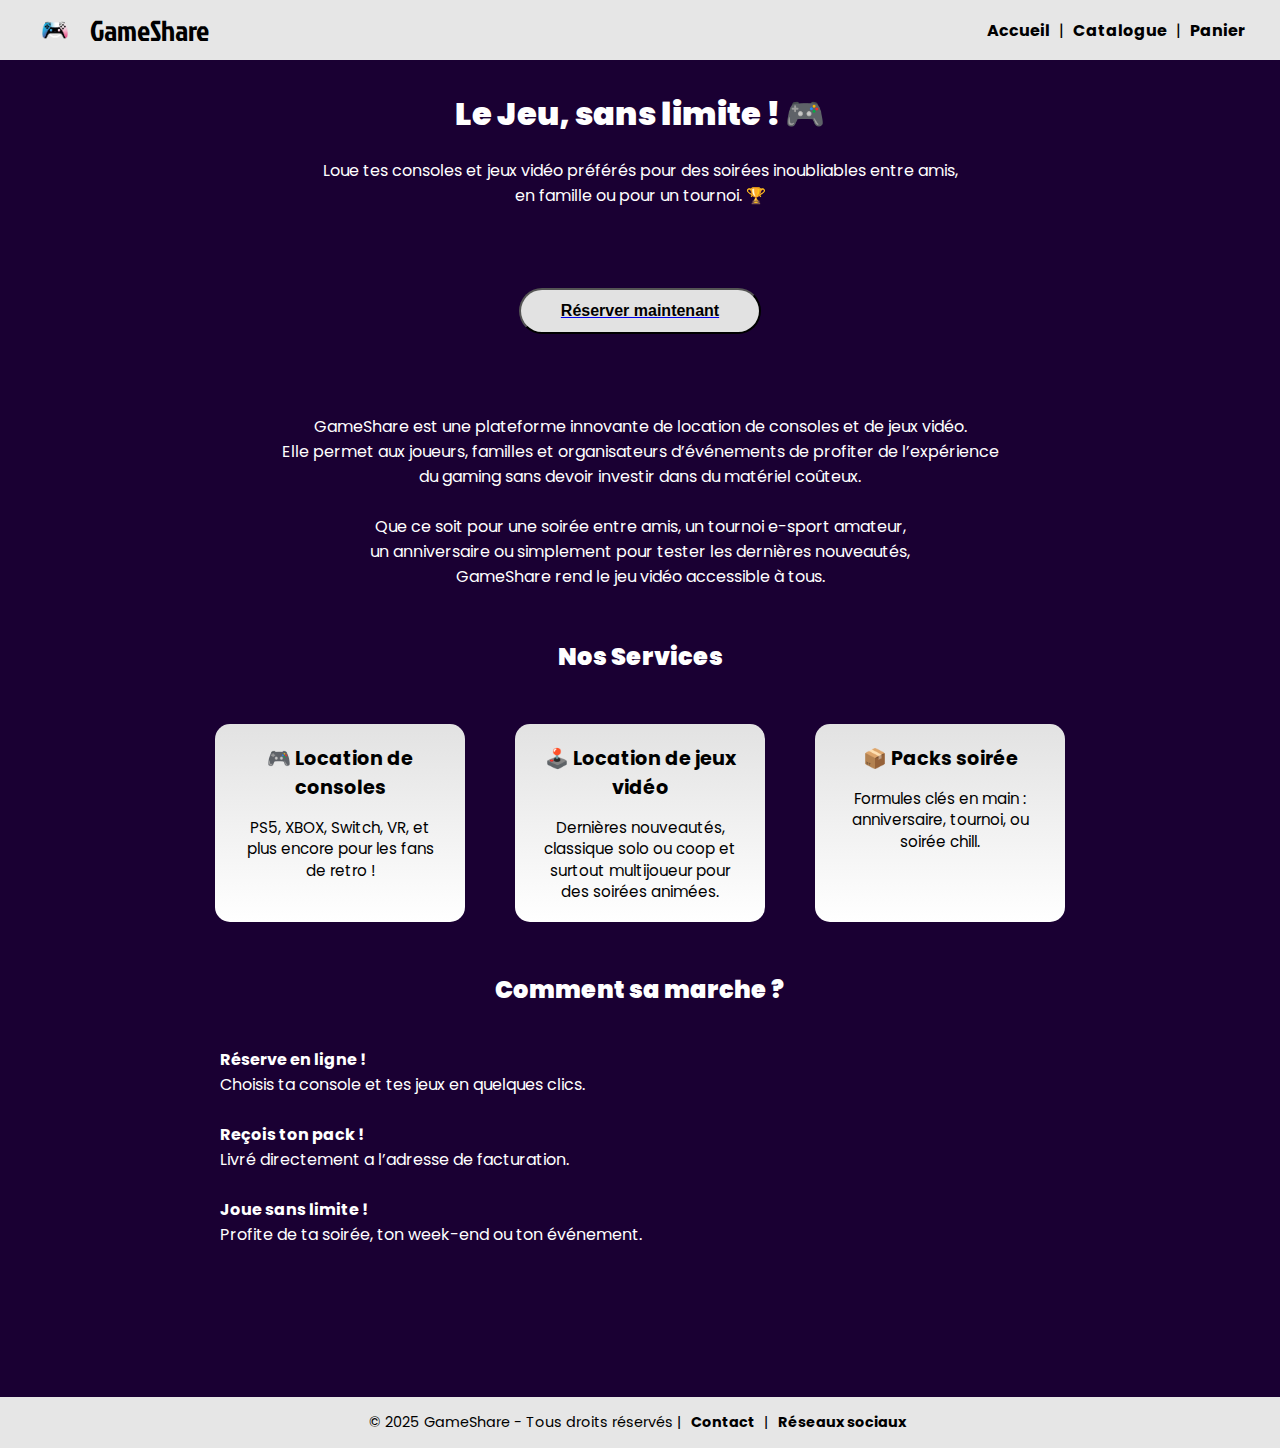
<file: index.html>
<!DOCTYPE html>
<html lang="en">
<head>
    <meta charset="UTF-8">
    <meta name="viewport" content="width=device-width, initial-scale=1.0">
    <link rel="stylesheet" href="assets/css/style.css">
    <link href="https://fonts.googleapis.com/css2?family=Jockey+One&display=swap" rel="stylesheet">
    <link href="https://fonts.googleapis.com/css2?family=Poppins:wght@400;600&display=swap" rel="stylesheet">
    <title>GameShare</title>
</head>
<body>
    <header class="navbar">
        <div class="logo">
            <img src="assets/img/logo.webp" alt="Logo GameShare">
            <span>GameShare</span>
        </div>

        <nav class="menu">
            <a href="index.html">Accueil</a>
            |
            <a href="pages/catalogue.html">Catalogue</a>
            |
            <a href="pages/panier.html">Panier</a>
        </nav>
    </header>

    <main>
        <h1><strong> Le Jeu, sans limite ! 🎮</strong></h1>

            <p class="p_1">Loue tes consoles et jeux vidéo préférés pour des soirées inoubliables entre amis,<br> en famille ou pour un tournoi. 🏆</p>

                <a href="pages/catalogue.html"><button class="custom_btn">Réserver maintenant</button></a>

            <p class="p_2">
                GameShare est une plateforme innovante de location de consoles et de jeux vidéo.<br> Elle permet aux joueurs, familles et organisateurs d’événements de profiter de l’expérience<br> du gaming sans devoir investir dans du matériel coûteux.<br><br>
                Que ce soit pour une soirée entre amis, un tournoi e-sport amateur,<br> un anniversaire ou simplement pour tester les dernières nouveautés,<br> GameShare rend le jeu vidéo accessible à tous.
            </p>

        <h2><strong>Nos Services</strong></h2>

            <section class="cards">
                <div class="card">
                    <h3>🎮 Location de consoles</h3>
                        <p>PS5, XBOX, Switch, VR, et plus encore pour les fans de retro !</p>
                </div>

                <div class="card">
                    <h3>🕹️ Location de jeux vidéo</h3>
                        <p>Dernières nouveautés, classique solo ou coop et surtout multijoueur pour des soirées animées.</p>
                </div>

                <div class="card">
                    <h3>📦 Packs soirée</h3>
                        <p>Formules clés en main : anniversaire, tournoi, ou soirée chill.</p>
                </div>
            </section>

        <h2><strong>Comment sa marche ?</strong></h2>

            <p class="p_3">
                <strong>Réserve en ligne !</strong><br>
                Choisis ta console et tes jeux en quelques clics.
                <br>
                <br>
                <strong>Reçois ton pack !</strong><br>
                Livré directement a l’adresse de facturation.
                <br>
                <br>
                <strong>Joue sans limite !</strong><br>
                Profite de ta soirée, ton week-end ou ton événement.
            </p>

        </main>

    <footer class="footer">
        <p>
                © 2025 GameShare - Tous droits réservés 
                |
        <a href="#">Contact</a> 
                |
        <a href="#">Réseaux sociaux</a>
        </p>
    </footer>
    
</body>
</html>    
</file>
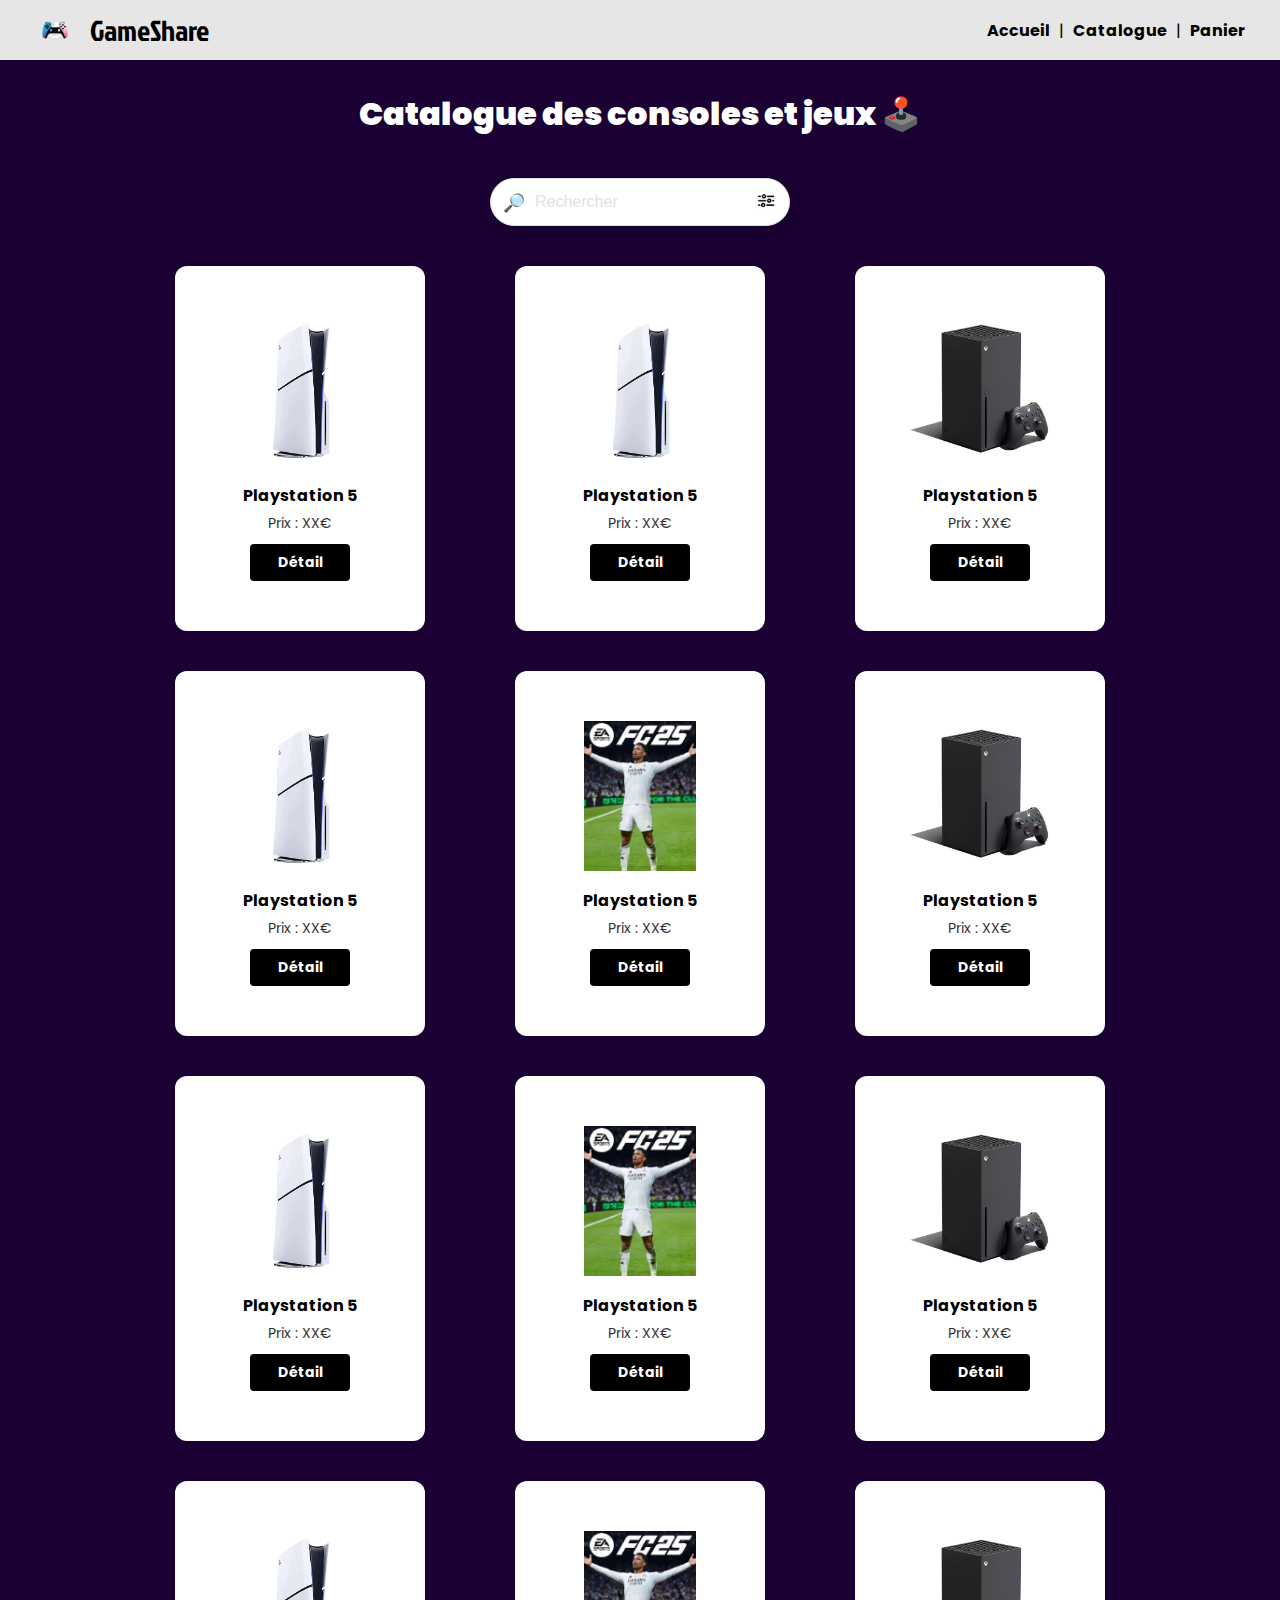
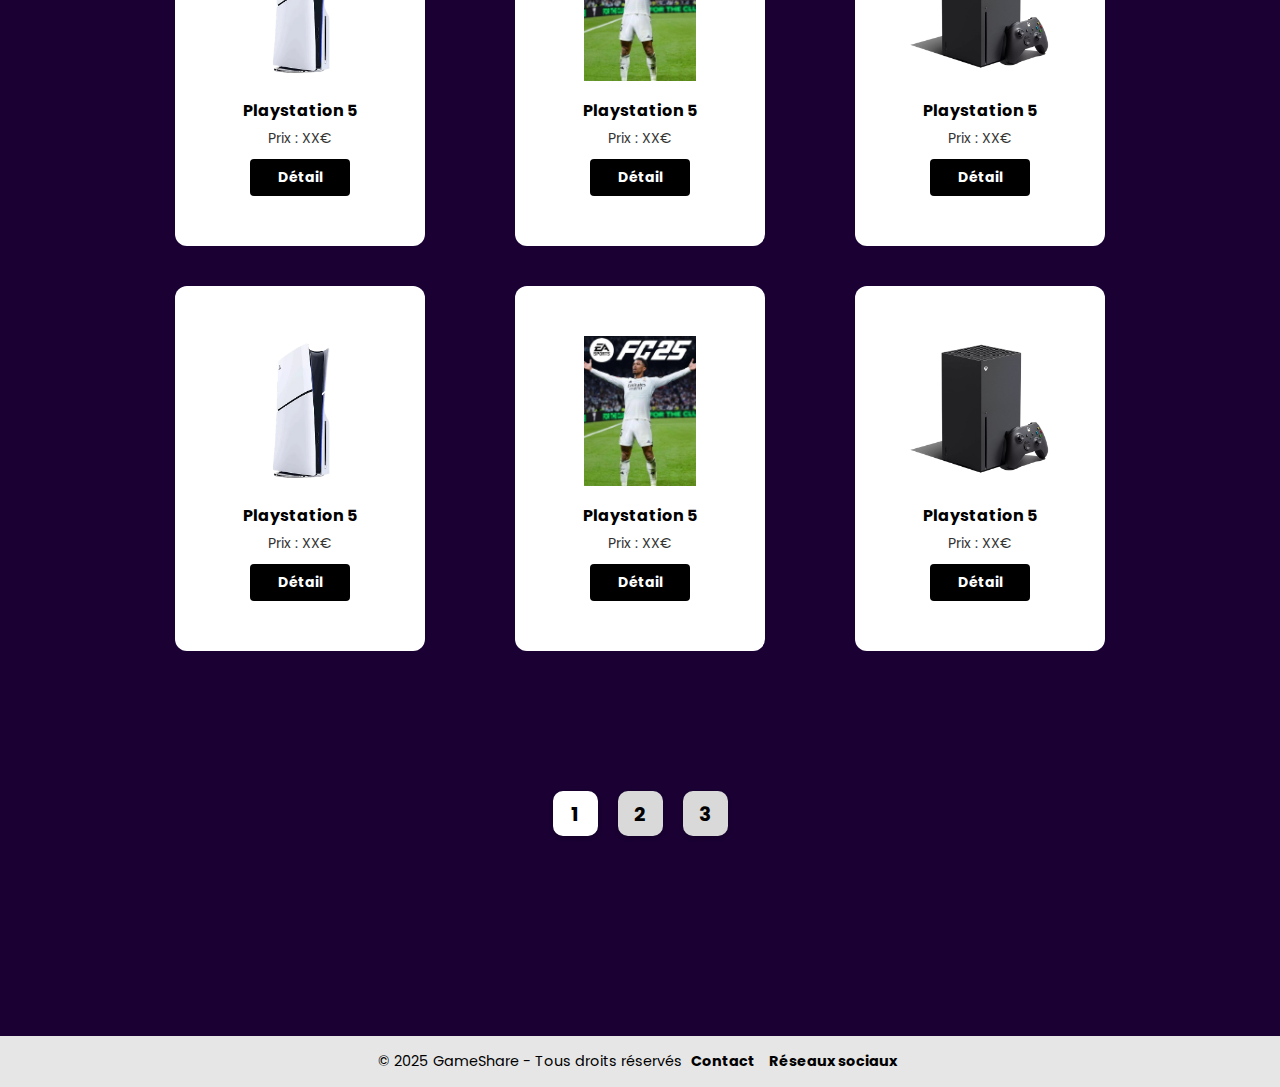
<file: pages/catalogue.html>
<!DOCTYPE html>
<html lang="en">
<head>
    <meta charset="UTF-8">
    <meta name="viewport" content="width=device-width, initial-scale=1.0">
    <link rel="stylesheet" href="../assets/css/style.css">
    <link href="https://fonts.googleapis.com/css2?family=Jockey+One&display=swap" rel="stylesheet">
    <link href="https://fonts.googleapis.com/css2?family=Poppins:wght@400;600&display=swap" rel="stylesheet">
    <link rel="icon" type="image/webp" href="../assets/img/logo.webp">
    <title>GameShare - Catalogue</title>
</head>
<body class="page_catalogue">
    <header class="navbar">
        <div class="logo">
            <img src="../assets/img/logo.webp" alt="Logo GameShare">
            <span>GameShare</span>
        </div><br>
        <nav class="menu">
            <a href="../index.html">Accueil</a>
            |
            <a href="catalogue.html">Catalogue</a>
            |
            <a href="panier.html">Panier</a>
        </nav>
    </header>
    <main>
        <h1><strong>Catalogue des consoles et jeux 🕹️</strong></h1>

  <div>
    <!-- Barre de recherche de base -->
    <form class="search search_pill" role="search">
      <span class="search_icon" aria-hidden="true">🔎</span>
      <input
        class="search_input"
        type="search"
        placeholder="Rechercher"
        aria-label="Rechercher">

        <button class="filter_btn" type="button">
            <img src="../assets/img/filtre.webp" alt="Filtrer" />
        </button>
    </form>

    <section class="cards_row">
        <div class="card_produit">
            <img src="../assets/img/ps5.webp" alt="Playstation 5" class="card_img">
            <h3 class="card_title">Playstation 5</h3>
            <p class="card_price">Prix : XX€</p>
            <a href="#" class="card_btn">Détail</a>
        </div>
        <div class="card_produit">
            <img src="../assets/img/ps5.webp" alt="Playstation 5" class="card_img">
            <h3 class="card_title">Playstation 5</h3>
            <p class="card_price">Prix : XX€</p>
            <a href="#" class="card_btn">Détail</a>
        </div>
        <div class="card_produit">
            <img src="../assets/img/xbox.webp" alt="Playstation 5" class="card_img">
            <h3 class="card_title">Playstation 5</h3>
            <p class="card_price">Prix : XX€</p>
            <a href="#" class="card_btn">Détail</a>
        </div>
    </section>
    <section class="cards_row">
        <div class="card_produit">
            <img src="../assets/img/ps5.webp" alt="Playstation 5" class="card_img">
            <h3 class="card_title">Playstation 5</h3>
            <p class="card_price">Prix : XX€</p>
            <a href="#" class="card_btn">Détail</a>
        </div>
        <div class="card_produit">
            <img src="../assets/img/fc25.webp" alt="Playstation 5" class="card_img">
            <h3 class="card_title">Playstation 5</h3>
            <p class="card_price">Prix : XX€</p>
            <a href="#" class="card_btn">Détail</a>
        </div>
        <div class="card_produit">
            <img src="../assets/img/xbox.webp" alt="Playstation 5" class="card_img">
            <h3 class="card_title">Playstation 5</h3>
            <p class="card_price">Prix : XX€</p>
            <a href="#" class="card_btn">Détail</a>
        </div>
    </section>
    <section class="cards_row">
        <div class="card_produit">
            <img src="../assets/img/ps5.webp" alt="Playstation 5" class="card_img">
            <h3 class="card_title">Playstation 5</h3>
            <p class="card_price">Prix : XX€</p>
            <a href="#" class="card_btn">Détail</a>
        </div>
        <div class="card_produit">
            <img src="../assets/img/fc25.webp" alt="Playstation 5" class="card_img">
            <h3 class="card_title">Playstation 5</h3>
            <p class="card_price">Prix : XX€</p>
            <a href="#" class="card_btn">Détail</a>
        </div>
        <div class="card_produit">
            <img src="../assets/img/xbox.webp" alt="Playstation 5" class="card_img">
            <h3 class="card_title">Playstation 5</h3>
            <p class="card_price">Prix : XX€</p>
            <a href="#" class="card_btn">Détail</a>
        </div>
    </section>
    <section class="cards_row">
        <div class="card_produit">
            <img src="../assets/img/ps5.webp" alt="Playstation 5" class="card_img">
            <h3 class="card_title">Playstation 5</h3>
            <p class="card_price">Prix : XX€</p>
            <a href="#" class="card_btn">Détail</a>
        </div>
        <div class="card_produit">
            <img src="../assets/img/fc25.webp" alt="Playstation 5" class="card_img">
            <h3 class="card_title">Playstation 5</h3>
            <p class="card_price">Prix : XX€</p>
            <a href="#" class="card_btn">Détail</a>
        </div>
        <div class="card_produit">
            <img src="../assets/img/xbox.webp" alt="Playstation 5" class="card_img">
            <h3 class="card_title">Playstation 5</h3>
            <p class="card_price">Prix : XX€</p>
            <a href="#" class="card_btn">Détail</a>
        </div>
    </section>
    <section class="cards_row">
        <div class="card_produit">
            <img src="../assets/img/ps5.webp" alt="Playstation 5" class="card_img">
            <h3 class="card_title">Playstation 5</h3>
            <p class="card_price">Prix : XX€</p>
            <a href="#" class="card_btn">Détail</a>
        </div>
        <div class="card_produit">
            <img src="../assets/img/fc25.webp" alt="Playstation 5" class="card_img">
            <h3 class="card_title">Playstation 5</h3>
            <p class="card_price">Prix : XX€</p>
            <a href="#" class="card_btn">Détail</a>
        </div>
        <div class="card_produit">
            <img src="../assets/img/xbox.webp" alt="Playstation 5" class="card_img">
            <h3 class="card_title">Playstation 5</h3>
            <p class="card_price">Prix : XX€</p>
            <a href="#" class="card_btn">Détail</a>
        </div>
    </section>

    <div class="pagination">
        <a href="#" class="active">1</a>
        <a href="#">2</a>
        <a href="#">3</a>
    </div>

    </main>


    <footer class="footer">
  <p>
    © 2025 GameShare - Tous droits réservés
    <a href="#">Contact</a>
    <a href="#">Réseaux sociaux</a>
  </p>
</footer>
    
</body>
</html>
</file>
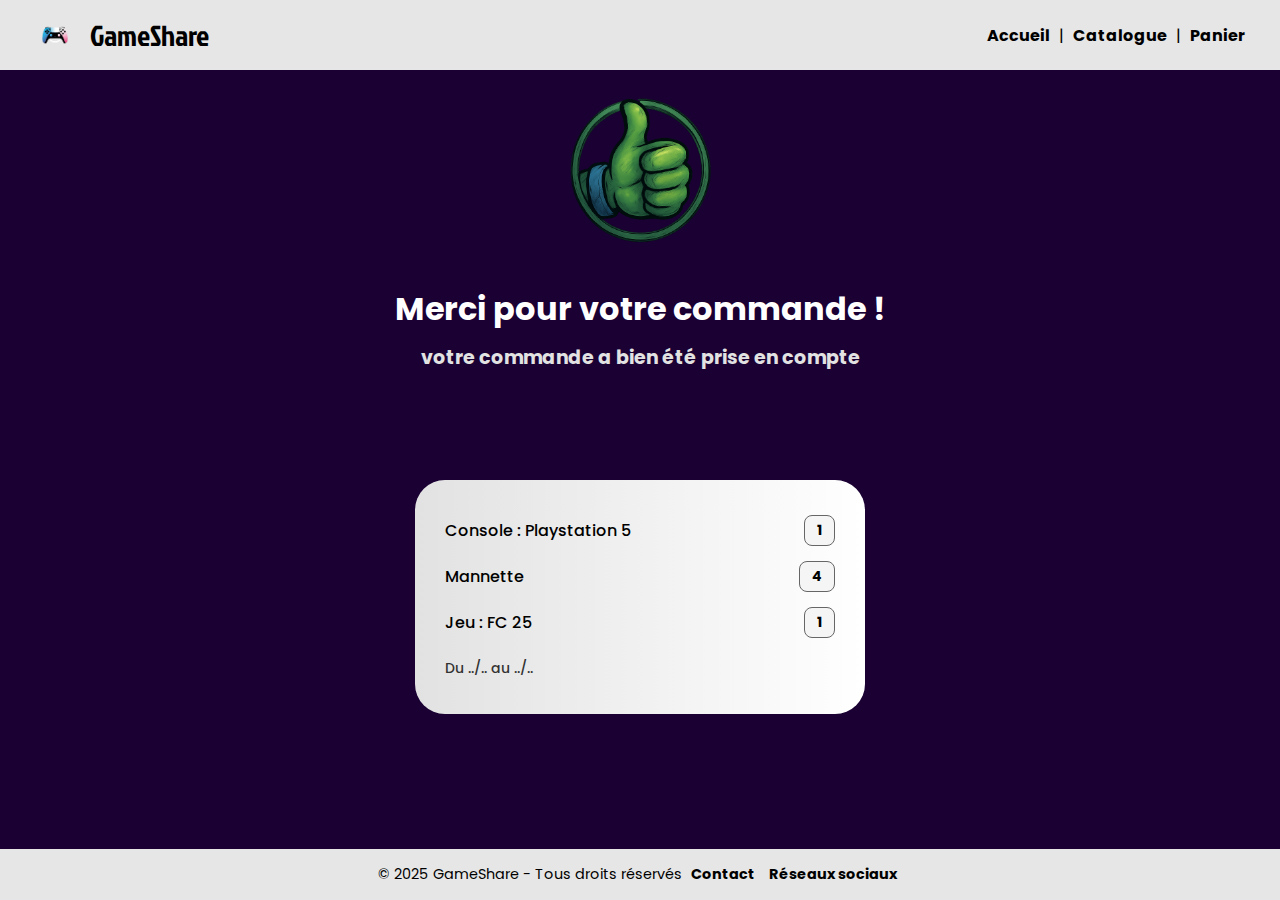
<file: pages/confirmation.html>
<!DOCTYPE html>
<html lang="en">
<head>
    <meta charset="UTF-8"> 
    <meta name="viewport" content="width=device-width, initial-scale=1.0">
    <link rel="stylesheet" href="../assets/css/style.css">
    <link href="https://fonts.googleapis.com/css2?family=Jockey+One&display=swap" rel="stylesheet">
    <link href="https://fonts.googleapis.com/css2?family=Poppins:wght@400;600&display=swap" rel="stylesheet">
    <link rel="icon" type="image/webp" href="../assets/img/logo.webp">
    <title>GameShare - Paiement</title>
</head>
<body>
    <header class="navbar">
        <div class="logo">
            <img src="../assets/img/logo.webp" alt="Logo GameShare">
            <span>GameShare</span>
        </div><br>
        <nav class="menu">
            <a href="../index.html">Accueil</a>
            |
            <a href="catalogue.html">Catalogue</a>
            |
            <a href="panier.html">Panier</a>
        </nav>
    </header>
    <main>
        <img src="../assets/img/poucevert.webp" alt="isaac" class="img_poucevert">

        <h1>Merci pour votre commande !</h1>
        <h2 class="confirmation">votre commande a bien été prise en compte</h2>

        <div class="resume_container_confirmation">
        <div class="card_resume_confirmation">
            <p>Console : Playstation 5 <span class="counter_confirmation">1</span></p>
            <p>Mannette <span class="counter_confirmation">4</span></p>
            <p>Jeu : FC 25 <span class="counter_confirmation">1</span></p>
            <p class="date_confirmation">Du ../.. au ../..</p>
        </div>
        </div>

    </main>
<footer class="footer">
  <p>
    © 2025 GameShare - Tous droits réservés
    <a href="#">Contact</a>
    <a href="#">Réseaux sociaux</a>
  </p>
</footer>

    <script src="../assets/js/script.js"></script>
    
</body>
</html>
</file>
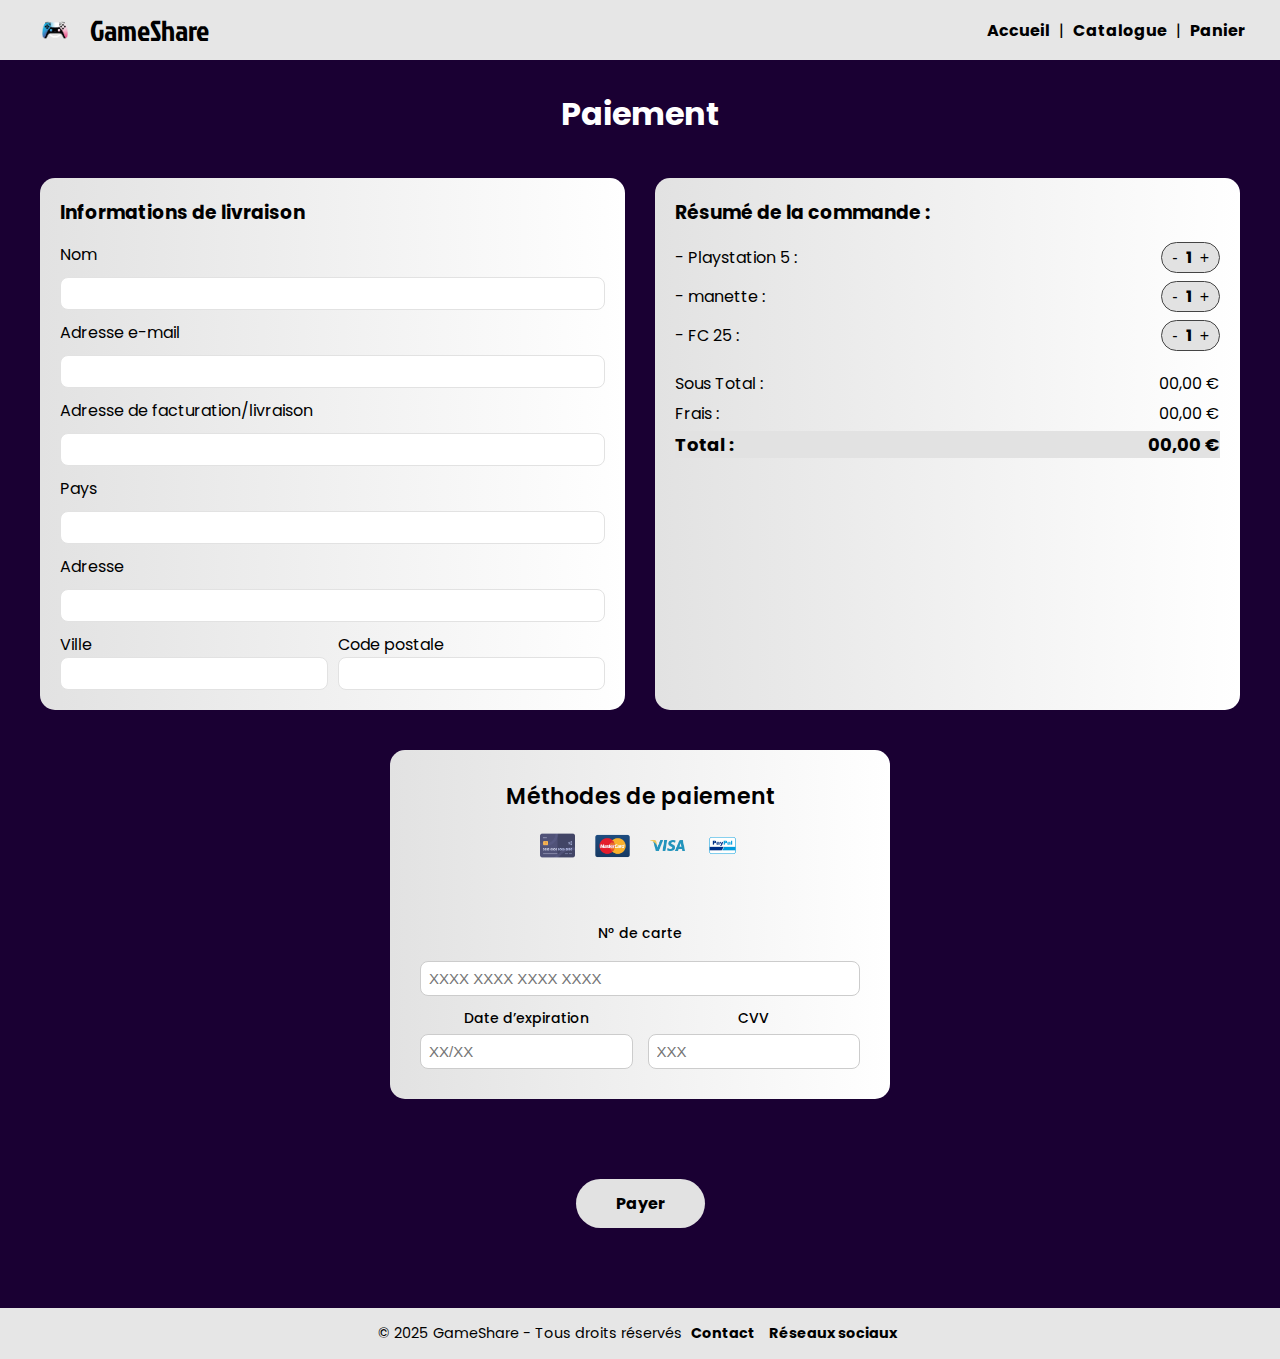
<file: pages/paiement.html>
<!DOCTYPE html>
<html lang="en">
<head>
    <meta charset="UTF-8"> 
    <meta name="viewport" content="width=device-width, initial-scale=1.0">
    <link rel="stylesheet" href="../assets/css/style.css">
    <link href="https://fonts.googleapis.com/css2?family=Jockey+One&display=swap" rel="stylesheet">
    <link href="https://fonts.googleapis.com/css2?family=Poppins:wght@400;600&display=swap" rel="stylesheet">
    <link rel="icon" type="image/webp" href="../assets/img/logo.webp">
    <title>GameShare - Paiement</title>
</head>
<body class="page_paiement">
    <header class="navbar">
        <div class="logo">
            <img src="../assets/img/logo.webp" alt="Logo GameShare">
            <span>GameShare</span>
        </div><br>
        <nav class="menu">
            <a href="../index.html">Accueil</a>
            |
            <a href="catalogue.html">Catalogue</a>
            |
            <a href="panier.html">Panier</a>
        </nav>
    </header>
<main>

    <h1>Paiement</h1>

    <div class="checkout_container">
  <!-- Carte formulaire -->
  <div class="card_paiement form_card_paiement">
    <h3>Informations de livraison</h3>
    <form>
      <label>Nom</label>
      <input type="text">

      <label>Adresse e-mail</label>
      <input type="email">

      <label>Adresse de facturation/livraison</label>
      <input type="text">

      <label>Pays</label>
      <input type="text">

      <label>Adresse</label>
      <input type="text">

      <div class="row">
        <div class="col">
          <label>Ville</label>
          <input type="text">
        </div>
        <div class="col">
          <label>Code postale</label>
          <input type="text">
        </div>
      </div>
    </form>
  </div>

  <!-- Carte résumé -->
  <div class="card_paiement summary_card_paiement">
    <h3>Résumé de la commande :</h3>
    <ul>
      <li>
        - Playstation 5 :
        <div class="counter_paiement">
          <button>-</button>
          <span>1</span>
          <button>+</button>
        </div>
      </li>
      <li>
        - manette :
        <div class="counter_paiement">
          <button>-</button>
          <span>1</span>
          <button>+</button>
        </div>
      </li>
      <li>
        - FC 25 :
        <div class="counter_paiement">
          <button>-</button>
          <span>1</span>
          <button>+</button>
        </div>
      </li>
    </ul>

    <div class="totals">
      <p>Sous Total : <span>00,00 €</span></p>
      <p>Frais : <span>00,00 €</span></p>
      <p class="total">Total : <span>00,00 €</span></p>
    </div>
  </div>
</div>

<div class="card_methode payment_card">
  <h3>Méthodes de paiement</h3>

  <div class="payment_logos">
    <img src="../assets/img/cb.webp" alt="CB">
    <img src="../assets/img/mastercard.webp" alt="MasterCard">
    <img src="../assets/img/visa.webp" alt="Visa">
    <img src="../assets/img/paypal.webp" alt="PayPal">
  </div>

  <form class="payement_form">
    <label>N° de carte</label>
    <input type="text" placeholder="XXXX XXXX XXXX XXXX">

    <div class="row">
      <div class="col">
        <label>Date d’expiration</label>
        <input type="text" placeholder="XX/XX">
      </div>
      <div class="col">
        <label>CVV</label>
        <input type="text" placeholder="XXX">
      </div>
    </div>
  </form>

</div>
<a href="confirmation.html" class="btn_paiement">Payer</a>

</main>

<footer class="footer">
  <p>
    © 2025 GameShare - Tous droits réservés
    <a href="#">Contact</a>
    <a href="#">Réseaux sociaux</a>
  </p>
</footer>

    <script src="../assets/js/script.js"></script>
    
</body>
</html>
</file>
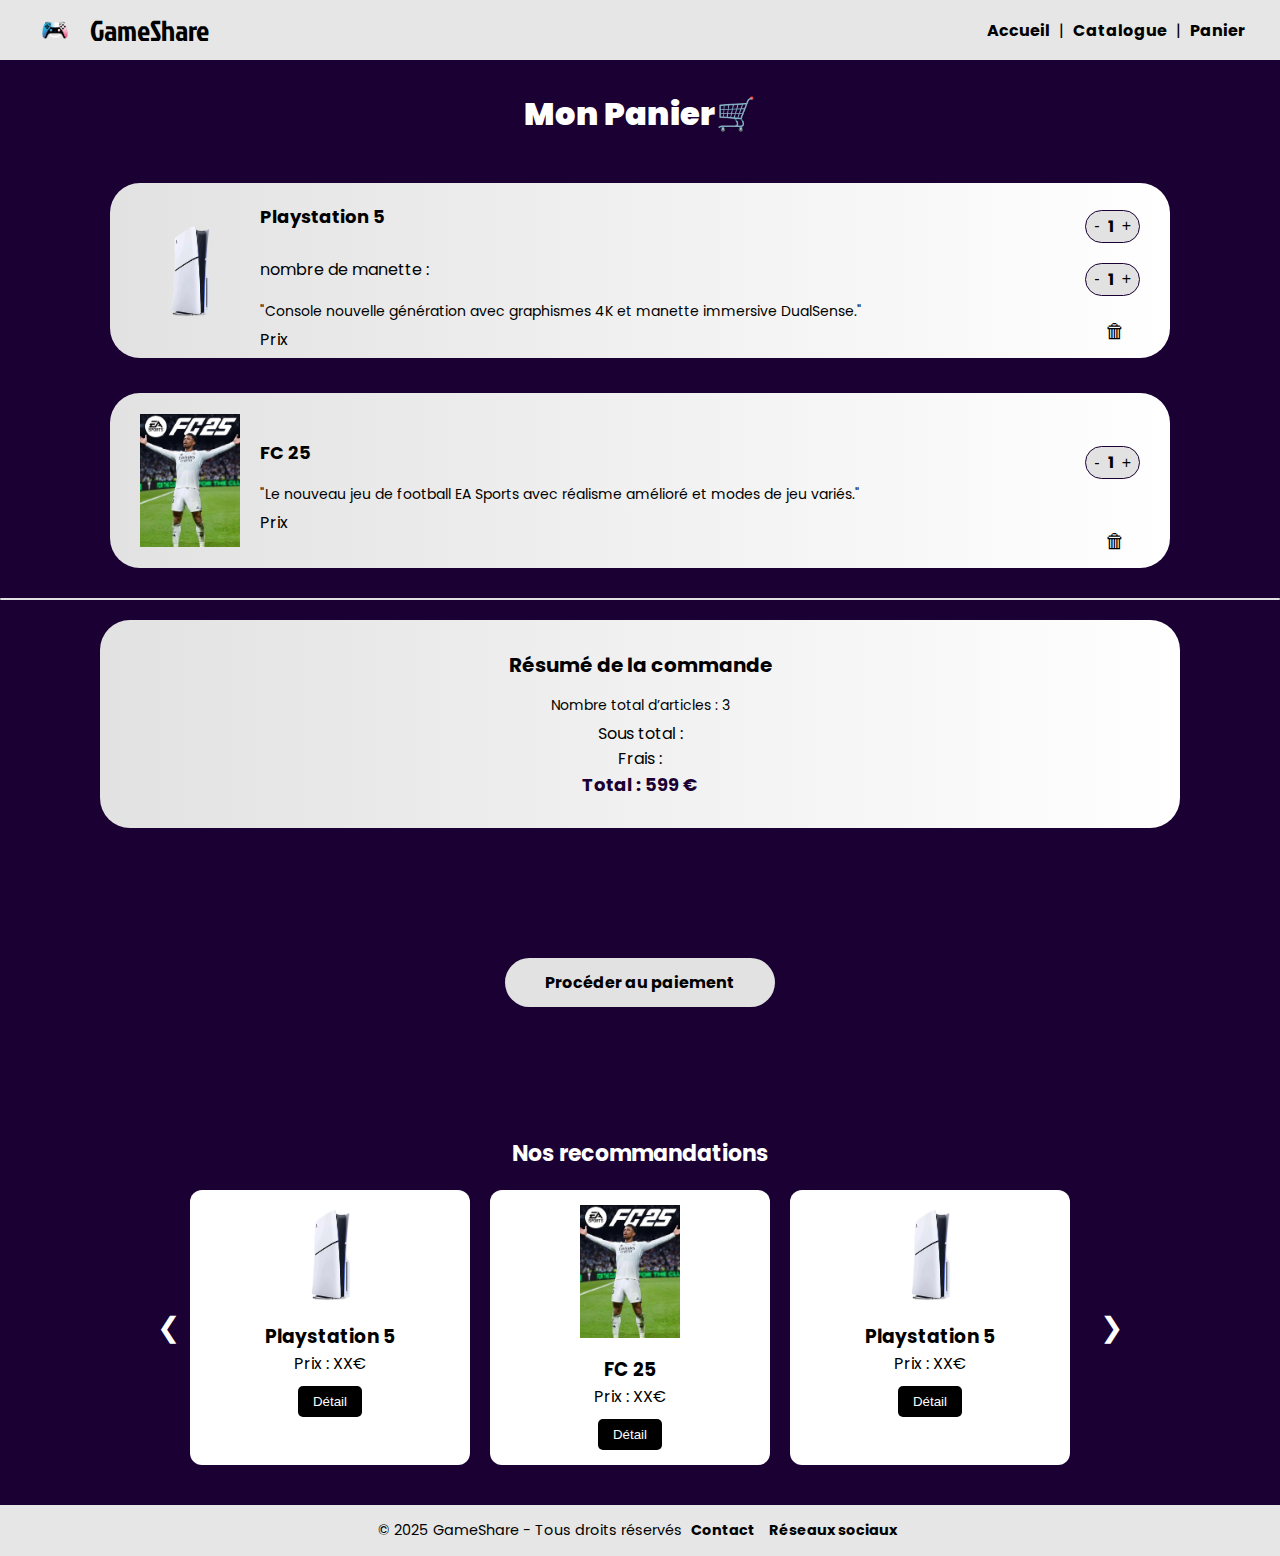
<file: pages/panier.html>
<!DOCTYPE html>
<html lang="en">
<head>
    <meta charset="UTF-8"> 
    <meta name="viewport" content="width=device-width, initial-scale=1.0">
    <link rel="stylesheet" href="../assets/css/style.css">
    <link href="https://fonts.googleapis.com/css2?family=Jockey+One&display=swap" rel="stylesheet">
    <link href="https://fonts.googleapis.com/css2?family=Poppins:wght@400;600&display=swap" rel="stylesheet">
    <link rel="icon" type="image/webp" href="../assets/img/logo.webp">
    <title>GameShare - Panier</title>
</head>
<body class="page_panier">
    <header class="navbar">
        <div class="logo">
            <img src="../assets/img/logo.webp" alt="Logo GameShare">
            <span>GameShare</span>
        </div><br>
        <nav class="menu">
            <a href="../index.html">Accueil</a>
            |
            <a href="catalogue.html">Catalogue</a>
            |
            <a href="panier.html">Panier</a>
        </nav>
    </header>
<main>
        <h1><Strong>Mon Panier🛒</Strong></h1>

<div class="cards_panier">
  <!-- Carte Playstation 5 -->
    <div class="card_produit_panier">
        <img src="../assets/img/ps5.webp" alt="Playstation 5" class="card_img_panier">

    <div class="card_content_panier">
      <!-- Titre + compteur -->
        <div class="extras_panier">
            <h3>Playstation 5</h3>
            <div class="counter_panier">
            <button>-</button>
            <span>1</span>
            <button>+</button>
        </div>
    </div>

      <!-- Label manettes + compteur -->
    <div class="extras_panier">
        <label>nombre de manette :</label>
        <div class="counter_panier">
          <button>-</button>
          <span>1</span>
          <button>+</button>
        </div>
    </div>

      <p class="desc_panier">
        "Console nouvelle génération avec graphismes 4K et manette immersive DualSense."
      </p>
      <p class="price_panier">Prix</p>
    </div>

    <button class="delete">🗑</button>
  </div>

  <!-- Carte FC 25 -->
    <div class="card_produit_panier">
        <img src="../assets/img/fc25.webp" alt="FC 25" class="card_img_panier">

        <div class="card_content_panier">
        <!-- Titre + compteur -->
            <div class="extras_panier">
                <h3>FC 25</h3>
                <div class="counter_panier">
                <button>-</button>
                <span>1</span>
                <button>+</button>
            </div>
        </div>

        <p class="desc_panier">
        "Le nouveau jeu de football EA Sports avec réalisme amélioré et modes de jeu variés."
        </p>
        <p class="price_panier">Prix</p>
    </div>

    <button class="delete">🗑</button>
  </div>
</div>

<hr class="separator">

    <div class="card_produit_panier resume_panier">
        <div class="card_content_panier">
            <h3>Résumé de la commande</h3>
                <p class="desc_panier">Nombre total d’articles : 3</p>
                <P>Sous total :</P>
                <p>Frais :</p>
                <p class="price_panier">Total : 599 €</p>
        </div>
    </div>

    <div class="paiement_container">
    <a href="paiement.html" class="btn_paiement">Procéder au paiement</a>
    </div>

<!-- Section Nos suggestions -->
    <div class="suggestions">
            <h2>Nos recommandations</h2>

    <div class="carousel">
        <button class="carousel_btn prev">&#10094;</button>

    <div class="carousel_track">
        <div class="carousel_item">
            <img src="../assets/img/ps5.webp" alt="Produit 1">
            <h3>Playstation 5</h3>
            <p>Prix : XX€</p>
            <button class="btn_detail">Détail</button>
        </div>

        <div class="carousel_item">
            <img src="../assets/img/fc25.webp" alt="Produit 2">
            <h3>FC 25</h3>
            <p>Prix : XX€</p>
            <button class="btn_detail">Détail</button>
        </div>

        <div class="carousel_item">
            <img src="../assets/img/ps5.webp" alt="Produit 3">
            <h3>Playstation 5</h3>
            <p>Prix : XX€</p>
            <button class="btn_detail">Détail</button>
        </div>

        <div class="carousel_item">
            <img src="../assets/img/ps5.webp" alt="Produit 1">
            <h3>Playstation 5</h3>
            <p>Prix : XX€</p>
            <button class="btn_detail">Détail</button>
        </div>

        <div class="carousel_item">
            <img src="../assets/img/ps5.webp" alt="Produit 1">
            <h3>Playstation 5</h3>
            <p>Prix : XX€</p>
            <button class="btn_detail">Détail</button>
        </div>
      
        <div class="carousel_item">
            <img src="../assets/img/ps5.webp" alt="Produit 1">
            <h3>Playstation 5</h3>
            <p>Prix : XX€</p>
            <button class="btn_detail">Détail</button>
        </div>
      <!-- ajout de produit  -->
    </div>

            <button class="carousel_btn next">&#10095;</button>
        </div>
    </div>


</main>



<footer class="footer">
  <p>
    © 2025 GameShare - Tous droits réservés
    <a href="#">Contact</a>
    <a href="#">Réseaux sociaux</a>
  </p>
</footer>
    <script src="../assets/js/script.js"></script>
</body>
</html>
</file>
<file: assets/css/style.css>
/* Reset de base */
* {
  margin: 0;
  padding: 0;
  box-sizing: border-box;
}

html, body {
  background-color: #1A0033;
  font-family: "Poppins", sans-serif;
  height: 100%;
  margin: 0;
  display: flex;
  flex-direction: column;
}

/* Navbar */
.navbar {
  background-color: #e6e6e6;
  display: flex;
  justify-content: space-between;
  align-items: center;
  padding: 10px 30px;
  min-height: 60px; /* hauteur fixe de la navbar */
}

/* Logo */
.logo {
  display: flex;
  align-items: center;
  font-weight: bold;
  font-size: 1.2em;
}

.logo span {
  font-family: "Jockey One", sans-serif;
  font-size: 1.5em; /* tu peux ajuster */
  font-weight: normal; /* Jockey One est déjà bold */
}

.logo img {
  height: 50px;
  margin-right: 10px;
}

/* Menu */
.menu a {
  color: black;  
  text-decoration: none;
  font-weight: bold;
  margin: 0 5px;
}
.menu span {
  color: #000000;
  margin: 0 5px;
}

main {
  flex: 1;
}

h1 {
  color: white;
  text-align: center;
  margin-top: 30px;
}

.p_1,
.p_2 {
  text-align: center;
  color: white;
  margin-top: 20px;
}

.custom_btn {
  display: block;               /* le lien agit comme un bouton */
  width: fit-content;
  margin: 80px auto;            /* centré horizontalement */
  background-color: #E2E2E2;    /* couleur de fond */
  color: #000000;               /* couleur du texte */
  font-size: 16px;
  font-weight: bold;
  padding: 12px 40px;           /* taille du bouton */
  border-radius: 30px;          /* arrondi */
  text-align: center;           /* texte centré */
  text-decoration: none;        /* enlève le soulignement */
  cursor: pointer;
  transition: background 0.3s, transform 0.2s;
}

.custom_btn:hover {
  background-color: #FFFFFF;    /* plus clair au survol */
  transform: translateY(-2px);  /* léger effet de soulèvement */
}

.custom_btn:active {
  transform: translateY(0);     /* effet de clic */
}

h2 {
  color: white;
  text-align: center;
  margin-top: 50px;
}

/* Container des cartes */
.cards {
  display: flex;
  justify-content: center;
  gap: 50px;
  flex-wrap: wrap; /* passe en colonne si petit écran */
  margin: 50px;
}

/* Carte individuelle */
.card {
  background: linear-gradient(to bottom, #E2E2E2, #ffffff);
  border-radius: 15px;
  padding: 20px;
  width: 250px;
  text-align: center;
  transition: transform 0.3s ease;
}

.card:hover {
  transform: translateY(-5px);
}

/* Titres */
.card h3 {
  margin-bottom: 15px;
  font-size: 1.2em;
}

/* Texte */
.card p {
  font-size: 0.95em;
  line-height: 1.4;
}

.p_3 {
  color: white;
  text-align: center;
  margin: 60px 0px 150px 50px;
  margin-left: calc(50% - 420px); 
  text-align: left; 
  margin-top: 40px; 
}

/* ====== Variables par défaut (faciles à modifier) ====== */
:root {
  /* page accueil */
  --search-height: 48px;
  --search-width: clamp(0px, 300px, 700px);
  --search-gap: 10px;
  --search-padding: 12px;
  --search-bg: #ffffff;
  --search-border: #e2e2e2;
  --search-text: #000000;
  --search-placeholder: #E2E2E2;
  --search-shadow: 0 6px 18px rgba(0,0,0,0.08);
  --search-focus: 0 0 0 3px rgba(0, 123, 255, 0.25);
  /* page catalogue */
  --card-width: 100%;
  --card-radius: 16px;
  --card-bg: #fff;
  --card-shadow: 0 10px 24px rgba(0,0,0,.08);
  --card-gap: 22px;
  --card-padding: 16px;
  --title-size: 1.1rem;
  --text-size: .95rem;
  --btn-bg: #000000;
  --btn-text: #ffffff;
  --btn-hover-bg: #000000;
  --btn-radius: 999px;
  --btn-pad: 10px 16px;
}

/* page catalogue */
/* ====== Composant Search ====== */
.search {
  width: var(--search-width);
  height: var(--search-height);
  background: var(--search-bg);
  border: 1px solid var(--search-border);
  border-radius: var(--search-radius);
  box-shadow: var(--search-shadow);

  display: grid;
  grid-template-columns: auto 1fr auto;
  align-items: center;
  gap: var(--search-gap);
  padding: 0 var(--search-padding);
  margin: 40px auto 0 auto;
  justify-content: center;
}

.search_icon {
  font-size: 18px;
  color: var(--search-icon);
  display: inline-flex;
  align-items: center;
}

.search_input {
  width: 100%;
  height: calc(var(--search-height) - 2px);
  border: none;
  outline: none;
  background: transparent;
  font-size: var(--search-font);
  color: var(--search-text);
}
.search_input::placeholder { 
  color: var(--search-placeholder); 
}

/* ====== Variantes de forme ====== */
.search_pill    { 
  --search-radius: 999px;
}

.filter_btn {
  background-color: white;
  border: none;
  cursor: pointer;
}

.filter_btn img {
  border: none;
  width: 22px;
  height: 22px;
}

/* Conteneur des cartes */
.cards_row {
  display: flex;
  justify-content: center;  /* centre les cartes */
  gap: 90px;                /* espace entre elles */
  margin: 40px 0;
}

/* Style de la carte */
.card_produit {
  background: #fff;                          /* fond blanc */
  border-radius: 12px;                       /* coins arrondis */
  padding: 50px;
  text-align: center;
  width: 250px;                              /* largeur fixe */
}

/* Image */
.card_img {
  width: 100%;
  height: 150px;
  object-fit: contain;   /* garde le ratio de l’image */
  margin-bottom: 10px;
}

/* Titre */
.card_title {
  font-size: 16px;
  font-weight: bold;
  margin-bottom: 5px;
}

/* Prix */
.card_price {
  font-size: 14px;
  color: #333;
  margin-bottom: 10px;
}

/* Bouton */
.card_btn {
  display: block;
  width: 100px;
  margin: 0 auto;
  padding: 8px 0;
  text-align: center;
  background-color: #000;
  color: #fff;
  font-size: 14px;
  font-weight: bold;
  text-decoration: none;
  border-radius: 4px;
  transition: background 0.2s ease;
}

.card_btn:hover {
  background-color: #333;
}

.pagination {
  display: flex;
  justify-content: center; /* centre horizontalement */
  align-items: center;
  gap: 20px; /* espace entre les boutons */
  margin-top: 40px;
}

.pagination a {
  display: flex;
  justify-content: center;
  align-items: center;
  width: 45px;
  height: 45px;
  background-color: #D9D9D9; /* gris clair */
  color: #000; /* texte noir */
  text-decoration: none;
  font-weight: bold;
  font-size: 20px;
  border-radius: 10px; /* coins arrondis */
  box-shadow: 0 2px 4px rgba(0,0,0,0.2); /* ombre douce */
  transition: background 0.3s ease, transform 0.2s ease;
  margin-top: 100px;
  margin-bottom: 200px;
}

.pagination a:hover {
  background-color: #E2E2E2; /* un peu plus clair au hover */
  transform: translateY(-2px); /* petit effet de survol */
}

.pagination a.active {
  background-color: #ffffff; /* fond blanc */
  border: 2px solid #fff; /* contour blanc */
}

/* Page Panier */
.cards_panier {
  display: flex;
  flex-direction: column;
  padding: 10px;
}

.card_produit_panier {
  display: flex;
  align-items: center;
  background: linear-gradient(to right, #E2E2E2, #ffff);
  border-radius: 30px;
  padding: 30px;
  gap: 20px;
  position: relative;
  height: 175px;
  margin-left: 100px;
  margin-right: 100px;
  margin-top: 35px;
  justify-content: space-between; /* espace entre le contenu gauche et le bouton quantité */
}

.card_img_panier {
  width: 100px;
  object-fit: cover;
}

.card_content_panier {
  flex: 1;
}

.card_content_panier h3 {
  margin: 0;
  font-size: 18px;
}

.desc_panier {
  margin: 5px 0;
  font-size: 14px;
}

.extras_panier {
  display: flex;
  align-items: center;
  gap: 10px;
  justify-content: space-between; /* pousse le bouton à droite */
}

.counter_panier {
  display: flex;
  align-items: center;
  background: #E2E2E2;
  border: 1px solid #1A0033;
  border-radius: 20px;
  padding: 3px 8px;
  gap: 8px;
  font-weight: bold;
  margin-top: 20px;
}

.counter_panier button {
  border: none;
  background: transparent;
  font-size: 16px;
  cursor: pointer;
}

.main_counter_panier {
   margin-top: 0; /* optionnel si tu veux remonter */
}

.delete {
  position: absolute;
  right: 15px;
  bottom: 15px;
  background: transparent;
  border: none;
  font-size: 20px;
  cursor: pointer;
  margin-right: 30px;
}

.separator {
  border: none;
  height: 2px;   
  background: #E2E2E2; 
  border-radius: 2px; 
  margin: 20px 0;
}

.resume_panier {
  display: block;          /* pas besoin de flex avec image */
  text-align: center; 
  height: auto;            /* hauteur auto (pas bloquée à 150px) */
  margin-top: 20px;
  margin-bottom: 50px;
}

.resume_panier h3 {
  margin-bottom: 15px;
  font-size: 20px;
  font-weight: bold;
}

.resume_panier .price_panier {
  font-size: 18px;
  font-weight: bold;
  color: #1A0033; /* même couleur que ton thème */
}

.paiement_container {
  display: flex;
  justify-content: center;   /* bouton centré */
  margin: 20px 0 40px 0; 
}

.btn_paiement {
  display: block;               /* le lien agit comme un bouton */
  width: fit-content;
  margin: 80px auto; 
  background-color: #E2E2E2;
  color: #000000;  
  font-size: 16px;
  font-weight: bold;
  padding: 12px 40px; 
  border-radius: 30px;
  text-align: center;
  text-decoration: none;        /* enlève le soulignement */
  cursor: pointer;
  transition: background 0.3s, transform 0.2s;
}

.btn_paiement:hover {
  background-color: #FFFFFF; 
  transform: translateY(-2px);  /* léger effet de soulèvement */
}

.btn_paiement:active {
  transform: translateY(0);     /* effet de clic */
}

.suggestions {
  margin: 40px auto;
  text-align: center;
}

.suggestions h2 {
  margin-bottom: 20px;
  font-size: 22px;
  color: #fff;
}

.carousel {
  display: flex;
  align-items: center;
  justify-content: center;
  position: relative;
}

.carousel_track {
  display: flex;
  gap: 20px;
  overflow: hidden;   /* cache les produits qui débordent */
  width: 900px;       /* largeur pour 3 cartes max */
}

.carousel_item {
  flex: 0 0 280px;   /* chaque produit a une largeur fixe */
  background: #fff;
  border-radius: 12px;
  padding: 15px;
  text-align: center;
}

.carousel_item img {
  width: 100px;
  margin-bottom: 10px;
}

.btn_detail {
  background: #000;
  color: #fff;
  border: none;
  padding: 8px 15px;
  border-radius: 5px;
  margin-top: 10px;
  cursor: pointer;
}

.carousel_btn {
  background: transparent;
  border: none;
  font-size: 28px;
  color: #fff;
  cursor: pointer;
  padding: 10px;
}

/* page paiement */
/* Conteneur général */
.checkout-container {
  display: flex;
  justify-content: center;
  gap: 30px;
  margin: 40px auto;
  max-width: 1200px;
}

/* Styles communs aux cartes */
.card_paiement {
  background: linear-gradient(to right, #E2E2E2, #ffff);
  border-radius: 15px;
  padding: 20px;
  flex: 1;
}

/* Formulaire */
.form_card_paiement h3 {
  margin-bottom: 15px;
}

.form_card_paiement form {
  display: flex;
  flex-direction: column;
  gap: 10px;
}

.form_card_paiement input {
  padding: 8px;
  border: 1px solid #E2E2E2;
  border-radius: 8px;
}

.row {
  display: flex;
  gap: 10px;
}

.col {
  flex: 1;
  display: flex;
  flex-direction: column;
}

/* Résumé commande */
.summary_card_paiement h3 {
  margin-bottom: 15px;
}

.summary_card_paiement ul {
  list-style: none;
  padding: 0;
  margin: 0 0 20px 0;
}

.summary_card_paiement li {
  display: flex;
  justify-content: space-between;
  align-items: center;
  margin: 8px 0;
}

/* Compteur */
.counter_paiement {
  display: flex;
  align-items: center;
  gap: 8px;
  border: 1px solid #444;
  border-radius: 20px;
  padding: 2px 10px;
  font-weight: bold;
  background-color: #E2E2E2
}

.counter_paiement button {
  border: none;
  background: transparent;
  font-size: 16px;
  cursor: pointer;
}

/* Totaux */
.totals p {
  display: flex;
  justify-content: space-between;
  margin: 5px 0;
}

.total {
  font-weight: bold;
  font-size: 18px;
  background: #E2E2E2;
}

/* Conteneur principal mis à jour */
.checkout_container {
  display: flex;
  justify-content: center;
  gap: 30px;
  margin: 40px auto;
  max-width: 1200px;
  flex-wrap: wrap; /* permet de passer à la ligne */
}

/* Carte paiement */
.card_methode {
  max-width: 500px;
  margin: 30px auto;
  padding: 30px;
  border-radius: 15px;
  background: linear-gradient(to right, #E2E2E2, #ffff);
}

.card_methode h3 {
  text-align: center;
  font-size: 22px;
  margin-bottom: 20px;
  font-weight: 600;
}

/* Formulaire */
.card_methode form {
  display: flex;
  flex-direction: column;
  gap: 15px;
}

.card_methode label {
  font-size: 14px;
  font-weight: 500;
  margin-bottom: 5px;
}

.card_methode input {
  padding: 10px;
  border: 1px solid #ccc;
  border-radius: 8px;
  font-size: 15px;
  width: 100%;
  box-sizing: border-box;
}

/* Ligne expiration + CVV */
.card_methode .row {
  display: flex;
  gap: 15px;
}

.card_methode .row .col {
  flex: 1;
}

.payment_card {
  margin-top: 30px;
  max-width: 500px;
  flex: 1 1 100%;   /* prend toute la largeur dispo */
}

.payment_card h3 {
  text-align: center;
  margin-bottom: 15px;
}

/* Logos paiement */
.payment_logos {
  display: flex;
  justify-content: center;
  gap: 20px;
  margin-bottom: 25px;
  flex-wrap: wrap;        /* évite tout débordement */
}

.payment_logos img {
  max-height: 35px; 
  max-width: 60px;
  object-fit: contain; 
}

.payment_card form {
  display: flex;
  flex-direction: column;
  gap: 12px;
}

.payment_card input {
  padding: 8px;
  border: 1px solid #ccc;
  border-radius: 8px;
}

.payement_form {
  text-align: center;
  padding-top: 35px;
}

.btn_payer {
  display: block;
  margin: 50px auto;
  padding: 12px 40px;
  background-color: #E2E2E2;
  color: #000000;
  font-size: 16px;
  font-weight: bold;
  border: none;
  border-radius: 25px;
  cursor: pointer;
  transition: background 0.3s ease;
}

.btn_payer:hover {
  background-color: #ffffff; 
}

/* page confirmation */
.img_poucevert {
  height: 170px;
  width: auto;
  margin-bottom: 30px;
  display: block;         /* pour pouvoir centrer avec margin auto */
  margin-left: auto;
  margin-right: auto; 
  margin-top: 15px;
}

.resume_container_confirmation {
  display: flex;
  justify-content: center; /* centre horizontalement */
  align-items: center;    
  min-height: 50vh;       /* occupe toute la hauteur de la page */
}

.confirmation {
  color: #E2E2E2;
  font-size: 19px;
  margin-top: 10px;
}

.card_resume_confirmation {
  background: linear-gradient(to right, #E2E2E2, #ffffff);
  border-radius: 30px;
  padding: 20px 30px;
  width: 450px;
  font-family: "Poppins", sans-serif;
}

.card_resume_confirmation p {
  display: flex;
  justify-content: space-between;
  align-items: center;
  margin: 15px 0;
  font-size: 16px;
  font-weight: 500;
}

.card_resume_confirmation .counter_confirmation {
  display: inline-block;
  background: #f5f5f5;
  border: 1px solid #666;
  border-radius: 8px;
  padding: 4px 12px;
  font-weight: bold;
  font-size: 14px;
  min-width: 30px;
  text-align: center;
}

.card_resume_confirmation .date_confirmation {
  font-size: 14px;
  color: #333;
  margin-top: 20px;
}

/* Page 404 */
.page_notfound {
  display: flex;
  flex-direction: column; /* empile les éléments */
  align-items: center; 
  justify-content: flex-start; /* aligne en haut */
  margin-top: 60px;
  text-align: center;
  color: #ffffff;
}

.img_poucerouge_notfound {
  height: 170px;
  width: auto;
  margin-bottom: 30px;
}

.page_notfound h1 {
  font-family: "Poppins", sans-serif;
  font-weight: 700;
  font-size: 32px;
  margin: 10px 0;
  letter-spacing: 1px;
}

.btn_accueil {
  display: inline-block;
  background: #e6e6e6;
  color: #000;
  font-weight: bold;
  font-size: 24px;
  padding: 15px 40px;
  border-radius: 30px;
  margin-top: 40px;
  margin-bottom: 200px;
  text-decoration: none;
  transition: 0.3s;
}

.btn_accueil:hover {
  background: #ffffff;
}


/* Footer */
.footer {
  background-color: #e6e6e6;
  text-align: center;
  padding: 15px 0;
  font-size: 0.9em;
  color: #000;
}

.footer a {
  text-decoration: none;
  color: #000;
  font-weight: bold;
  margin: 0 5px;
}

/* RESPONSIVE - VERSION MOBILE */
@media (max-width: 768px) {

/* Structure générale */
main {
  margin-top: 20px; 
  padding: 25px;
}


/* Navbar - version mobile */
.navbar {
  width: 104%; 
  position: relative;
  left: 0;
  right: 0;
  background-color: #e6e6e6;
  display: flex;
  flex-direction: column;
  align-items: center;
  justify-content: center;
  padding: 20px 0;
  text-align: center;
  min-height: 180px;
  box-sizing: border-box;
}



.logo {
  display: flex;
  flex-direction: column-reverse; 
  align-items: center; 
}

/* Texte GameShare en haut */
.logo span {
  display: block;
  font-family: "Jockey One", sans-serif;
  font-size: 30px;
  font-weight: bold;
  color: #000;
  margin-bottom: 5px; 
}

/* Logo image juste en dessous du texte */
.logo img {
  height: 80px;
  width: auto;
  display: block;
  margin: 0 auto;
}

/* Menu horizontal encore en dessous */
.menu {
  display: flex;
  flex-direction: row; /* en ligne */
  justify-content: center;
  align-items: center;
  gap: 15px; 
  margin-top: 15px; 
}

/* Style des liens */
.menu a {
  color: #000;
  text-decoration: none;
  font-size: 20px;
  font-weight: bold;
}

/* Séparateurs si tu veux les garder */
.menu span {
  color: #000;
}

/* Page Accueil */
@media (max-width: 768px) {
h1 {
  font-size: 30px;
  margin-top: 20px;
  line-height: 1.3;
}

h2 {
  font-size: 25px;
  margin-top: 30px;
}

p, .p_1, .p_2, .p_3 {
  font-size: 20px;
  line-height: 1.5; /* lisibilité mobile */
  margin: 25px 0;
}

.p_3 {
  margin: 30px 10px 60px 10px; /* marges adaptées */
}

/* Bouton principal */
.custom_btn {
  margin: 40px auto; /* centré horizontalement */
  padding: 10px 30px; /* réduit */
  font-size: 14px;
}

/* Services */
.cards {
  flex-direction: column; /* une carte par ligne */
  align-items: center; 
  gap: 20px; 
  margin: 30px 0;
}

.card {
  width: 90%;
  padding: 15px;
  height: 250px;         
  display: flex;              
  flex-direction: column;     
  justify-content: center;
  align-items: center;  
  text-align: center;   
}

.card h3 {
  font-size: 25px;
}

.card p {
  font-size: 20px;
}
}

/* PAGE CATALOGUE */
@media (max-width: 768px) {
.page_catalogue .menu {
  margin-top: -15px;
}

/* Titre principal */
h1 {
  font-size: 22px;
  text-align: center;
  margin-top: 20px;
  margin-bottom: 10px;
  line-height: 1.4;
}

/* Barre de recherche + filtre */
.search {
position: sticky;
top: 0;
z-index: 1000;

/* On garde le style desktop */
  width: 90%;
  margin: 15px auto;
  border-radius: 999px;
  box-shadow: var(--search-shadow);
  border: 1px solid var(--search-border);
  background: var(--search-bg);

  /* On adapte juste la taille */
  height: 45px;
  padding: 0 15px;

  display: grid;
  grid-template-columns: auto 1fr auto;
  align-items: center;
  gap: 10px;
}

.search_input {
  font-size: 14px;
}

.search_icon {
  font-size: 18px;
}

.filter_btn img {
  width: 18px;
  height: 18px;
}

/* Grille des cartes produits */
.cards_row {
  display: grid;
  grid-template-columns: repeat(2, 1fr); /* 2 colonnes */
  gap: 15px;
  justify-items: center;
  margin: 20px 0;
  padding: 0 10px;
}

.card_produit {
  width: 100%;
  max-width: 160px;
  padding: 20px;
  border-radius: 10px;
  text-align: center;
}

.card_img {
  height: 100px;
  margin-bottom: 8px;
  object-fit: contain;
}

.card_title {
  font-size: 14px;
  margin-bottom: 4px;
}

.card_price {
  font-size: 12px;
  margin-bottom: 6px;
}

.card_btn {
  font-size: 12px;
  width: 80px;
  padding: 6px 0;
  border-radius: 6px;
  display: block;
  margin: 0 auto;
}


/* Sur très petits écrans : 1 carte par ligne */
.cards_row {
  grid-template-columns: 1fr;
}

.card_produit {
  max-width: 220px;
}



/* Pagination */
.pagination {
  display: flex;
  justify-content: center;
  align-items: center;
  gap: 12px;
  margin-top: 30px;
  margin-bottom: 100px;
}

.pagination a {
  width: 35px;
  height: 35px;
  background-color: #D9D9D9;
  color: #000;
  display: flex;
  justify-content: center;
  align-items: center;
  text-decoration: none;
  font-weight: bold;
  font-size: 16px;
  border-radius: 8px;
  box-shadow: 0 2px 4px rgba(0,0,0,0.2);
  transition: background 0.3s ease, transform 0.2s ease;
}

.pagination a.active {
  background-color: #fff;
}

.pagination a:hover {
  transform: translateY(-2px);
}
}


/* PAGE PANIER */
@media (max-width: 768px) {
.page_panier .menu {
  margin-top: -15px; /* réduit l’espace entre le logo et le menu */
}

/* ===== 🧱 Structure générale ===== */
main {
  padding: 20px;
}

h1 {
  font-size: 24px;           /* réduit le titre */
  text-align: center;        /* centré */
  margin: 20px 0;
}

/* Cartes Panier */
.cards_panier {
  display: flex;
  flex-direction: column;
  align-items: center;
  gap: 15px;
}

.card_produit_panier {
  display: flex;
  flex-direction: row;         
  align-items: flex-start;     
  justify-content: flex-start; 
  background: linear-gradient(to right, #E2E2E2, #ffffff);
  border-radius: 20px;
  padding: 15px;
  margin: 10px auto;        
  position: relative;
  gap: 15px;
  margin-left: -25px;
  margin-right: -25px;
}

.card_img_panier {
  width: 70px;
  height: auto;
  object-fit: contain;
}

.card_content_panier {
  flex: 1;
  display: flex;
  flex-direction: column;
  justify-content: space-between;
  gap: 8px;
}

.card_content_panier h3 {
  font-size: 14px;
  margin: 0px;
}

.extras_panier {
  display: flex;
  justify-content: space-between;
  align-items: center;
  margin-top: -10px;
}

.desc_panier {
  font-size: 12px;
  line-height: 1.3;
  margin: -5px 0;
}

.price_panier {
  font-size: 13px;
  font-weight: bold;
  margin-top: 3px;
}

.counter_panier {
  display: flex;
  align-items: center;
  background: #E2E2E2;
  border: 1px solid #1A0033;
  border-radius: 20px;
  padding: 2px 6px;
  gap: 8px;
  font-weight: bold;
  font-size: 12px;
}

.counter_panier button {
  border: none;
  background: transparent;
  font-size: 12px;
  cursor: pointer;
}

/* Bouton de suppression */
.delete {
  position: absolute;
  right: 10px;
  bottom: 10px;
  background: transparent;
  border: none;
  font-size: 18px;
  cursor: pointer;
}

/* Séparateur */
.separator {
  width: 90%;
  margin: 30px auto;
}

/* Résumé panier */
.resume_panier {
  width: 95%;  
  margin: 15px auto;
  background: linear-gradient(to right, #E2E2E2, #ffffff);
  border-radius: 20px;
  padding: 15px;   
  display: flex;
  flex-direction: column;
  justify-content: center;
  align-items: center;
  text-align: center;     
  min-height: 180px;                 
}

.resume_panier h3 {
  font-size: 14px;
  margin-bottom: 8px;
}

.resume_panier p,
.resume_panier .desc_panier,
.resume_panier .price_panier {
  font-size: 12px; 
  line-height: 1.3; /* moins d’écart vertical */
  margin: 3px 0;
}

.resume_panier .price_panier {
  font-weight: bold;
  color: #1A0033;
  margin-top: 5px;
}

/* Bouton Paiement */
.paiement_container {
  margin: 20px 0 40px 0;
}

.btn_paiement {
  font-size: 14px;
  padding: 10px 25px;
  margin: 0 auto;
  display: block;
}

/* Section Suggestions */
.suggestions {
  margin: 30px auto;
  width: 100%;
  text-align: center;
}

.suggestions h2 {
  font-size: 20px;
  margin-bottom: 15px;
  color: #fff;
}

.carousel {
  display: flex;
  justify-content: center;
  align-items: center;
  position: relative;
  overflow: hidden;
  width: 100%;
  padding: 0;
  margin: 0 auto;
  max-width: 100vw; /* empêche le débordement horizontal */
}

  /* 3 cartes visibles côte à côte */
.carousel_track {
  display: flex;
  justify-content: space-between; /* répartit proprement les 3 cartes */
  overflow: hidden;
  width: 100%;
  max-width: 100%;
  padding: 0 10px; 
  box-sizing: border-box;
}

.carousel_item {
  flex: 0 0 33.33%;
  background: #fff;
  border-radius: 12px;
  padding: 6px;
  text-align: center;
  min-height: 110px;
  display: flex;
  flex-direction: column;
  justify-content: space-between;
  align-items: center;
  box-sizing: border-box;
}

.carousel_item img {
  width: 45px;
  margin-bottom: 2px;
}

.carousel_item h3 {
  font-size: 11px;
  margin-bottom: 0px;
}

.carousel_item p {
  font-size: 10px;
  margin-bottom: 2px;
}

.btn_detail {
  background: #000;
  color: #fff;
  border: none;
  padding: 4px 8px;
  border-radius: 5px;
  font-size: 12px;
  cursor: pointer;
}

/* Flèches gauche/droite */
.carousel_btn {
  font-size: 20px;
  color: #fff;
  padding: 5px;
}
}

/* PAGE PAIEMENT */
@media (max-width: 768px) {
.page_paiement .menu {
  margin-top: -15px;
}

/* Conteneur général du paiement */
.checkout_container {
  flex-direction: column; 
  align-items: center;
  gap: 20px;
  margin: 20px auto;
}
/* Cartes principales */
.card_paiement {
  width: 95%;
  max-width: 400px;
  padding: 20px;
}
/* Titres des cartes */
.card_paiement h3 {
  font-size: 18px;
  text-align: center;
  margin-bottom: 10px;
}
/* Carte du formulaire */
.form_card_paiement label {
  font-size: 14px;
}

.form_card_paiement input {
  padding: 8px;
  font-size: 14px;
}

.form_card_paiement .row {
  flex-direction: column; 
  gap: 10px;
}
/* Carte résumé commande */
.summary_card_paiement ul li {
  flex-direction: row;
  justify-content: space-between;
  align-items: center;
}
/* Compteur quantité (- 1 +) */
.counter_paiement {
  padding: 2px 8px;
  font-size: 14px;
}

.counter_paiement button {
  font-size: 14px;
}
/* Section totaux (Sous total, frais, total) */
.totals p {
  font-size: 14px;
}

.total {
  font-size: 16px;
}
/* Carte méthode de paiement */
.card_methode {
  width: 95%;
  max-width: 400px;
  margin: 20px auto;
  padding: 20px;
}

.card_methode h3 {
  font-size: 18px;
}
/* Logos des moyens de paiement (CB, Visa, etc.) */
.payment_logos {
  flex-wrap: wrap;
  justify-content: center;
  gap: 10px;
}

.payment_logos img {
  max-width: 50px;
  max-height: 30px;
}
/* Inputs du formulaire de paiement */
.card_methode input {
  font-size: 14px;
  padding: 8px;
}

.card_methode .row {
  flex-direction: column;
  gap: 10px;
}
/* Bouton "Payer" */
.btn_paiement {
  width: fit-content;
  margin: 30px auto;
  font-size: 14px;
  padding: 10px 25px;
}

}

/* PAGE CONFIRMATION */
@media (max-width: 768px) {
/* Image pouce vert */
.img_poucevert {
  width: 100px;
  height: auto;
  margin: 30px auto 20px auto;
  display: block;
}

/* Titre principal */
h1 {
  font-size: 22px;
  text-align: center;
  margin-top: 10px;
  line-height: 1.4;
}

/* Sous-titre */
.confirmation {
  font-size: 14px;
  text-align: center;
  margin-top: 5px;
  margin-bottom: 25px;
}

/* Conteneur principal */
.resume_container_confirmation {
  display: flex;
  justify-content: center;
  align-items: center;
  min-height: auto;
  padding: 0 15px; 
  margin-bottom: 40px;
}

/* Carte du résumé */
.card_resume_confirmation {
  width: 100%;   
  max-width: 320px;
  padding: 15px 20px;
  border-radius: 20px;
}

/* Lignes du résumé */
.card_resume_confirmation p {
  font-size: 14px;
  margin: 10px 0;
  flex-wrap: wrap;       /* pour éviter les débordements */
}

/* Compteur */
.counter_confirmation {
  font-size: 13px;
  padding: 3px 10px;
  border-radius: 6px;
  min-width: 24px;
}

/* Date */
.date_confirmation {
  text-align: center;
  font-size: 12px;
  margin-top: 15px;
}
}

/* page 404*/
@media (max-width: 768px) {
.page_notfound h1 {
  font-size: 24px;
}

.btn_accueil {
  font-size: 18px;
  padding: 10px 25px;
  margin-top: 25px;
}

.img_poucerouge_notfound {
  height: 120px;
}
}

/* Footer */
.footer {
  background-color: #e6e6e6;
  text-align: center;
  font-size: 12px;
  line-height: 1.6;
  padding: 15px 5px;
  width: 105%;
}

/* Conteneur du texte et des liens */
.footer p {
  display: flex;
  justify-content: center;
  align-items: center;
  flex-wrap: wrap; 
  gap: 5px;                
}

/* Première ligne : texte principal */
.footer p::after {
  content: "";
  flex-basis: 100%;
  order: 1;
}

/* Liens (2e ligne) */
.footer a {
  text-decoration: none;
  color: #000;
  font-weight: bold;
  font-size: inherit;
  order: 2;
}

/* Ajoute un séparateur avant chaque lien sauf le premier */
.footer a + a::before {
  content: "|";
  margin: 0 6px;
  color: #000;
}
}

/* RESPONSIVE TABLETTE */
@media (max-width: 1024px) and (min-width: 768px) {
/* page accueil */
main {
  padding: 0 40px;
}

h1 {
  font-size: 36px;
  margin-top: 40px;
}

.p_1,
.p_2 {
  font-size: 18px;
  line-height: 1.6;
  margin: 20px auto;
}

/* Bouton principal */
.custom_btn {
  font-size: 15px;
  padding: 10px 35px;
  margin: 60px auto;
}

/* Section Services */
.cards {
  gap: 30px;
  margin: 40px auto;
}

.card {
  width: 280px;
  padding: 20px;
}

.card h3 {
  font-size: 20px;
  margin-bottom: 10px;
}

.card p {
  font-size: 16px;
  line-height: 1.5;
}

/* Section "Comment ça marche" */
.p_3 {
  font-size: 18px;
  line-height: 1.6;
  margin: 40px 40px 120px 40px;
}
}

/* page catalogue */
@media (max-width: 1024px) and (min-width: 768px) {

/* Barre de recherche centrée */
.search {
  margin: 50px auto 0 auto; 
  display: flex;
  justify-content: center;
  align-items: center;
  width: 35%; 
}

/* Les cartes : 2 par ligne */
.cards_row {
  display: grid;
  grid-template-columns: repeat(3, 1fr); 
  gap: 30px; 
  justify-items: center;
  margin: 40px auto;
  max-width: 95%; 
}

.card_produit {
  width: 90%;
  padding: 25px;
}

.card_img {
  height: 120px;
}

.card_title {
  font-size: 14px;
}

.card_price {
  font-size: 13px;
}

.card_btn {
  font-size: 13px;
  padding: 6px 0;
}

/* Pagination centrée et adaptée */
.pagination {
  gap: 15px;
  margin-top: 60px;
}

.pagination a {
  width: 40px;
  height: 40px;
  font-size: 18px;
}
}

/* page panier */
@media (max-width: 1024px) and (min-width: 768px) {

/* Cartes produits plus compactes */
.card_produit_panier {
  margin: 20px auto;
  width: 85%;
  padding: 20px;
  height: auto;
  flex-direction: row;
  align-items: flex-start;
  gap: 15px;
}

.card_img_panier {
  width: 80px;
}

.card_content_panier h3 {
  font-size: 16px;
}

.desc_panier {
  font-size: 13px;
  margin: 3px 0;
}

.counter_panier {
  padding: 2px 6px;
  gap: 15px;
  margin-top: 10px;
}

.counter_panier button {
  font-size: 14px;
}

.delete {
  font-size: 18px;
  right: 10px;
  bottom: 10px;
}

/* Résumé */
.resume_panier {
  width: 85%;
  margin: 30px auto;
  padding: 15px;
}

.resume_panier h3 {
  font-size: 18px;
}

.resume_panier p {
  font-size: 14px;
}

/* Bouton paiement centré */
.btn_paiement {
  margin: 40px auto;
  padding: 10px 30px;
  font-size: 15px;
}

/* Carousel plus étroit */
.carousel_track {
  width: 700px;
  gap: 15px;
}

.carousel_item {
  flex: 0 0 220px;
  padding: 12px;
}

.carousel_item img {
  width: 80px;
}

.carousel_item h3 {
  font-size: 14px;
}

.carousel_item p {
  font-size: 13px;
}

.btn_detail {
  padding: 6px 10px;
  font-size: 12px;
}

.carousel_btn {
  font-size: 24px;
  padding: 6px;
}
}

/* page paiement */
@media (max-width: 1024px) and (min-width: 768px) {

/* Container principal : deux colonnes */
.checkout_container {
  flex-wrap: wrap;
  justify-content: center;
  gap: 20px;
  max-width: 90%;
}

/* Carte formulaire */
.form_card_paiement {
  flex: 1 1 45%;
  min-width: 320px;
}

/* Carte résumé */
.summary_card_paiement {
  flex: 1 1 45%;
  min-width: 320px;
}

  /* Les cartes ont la même hauteur visuelle */
.card_paiement {
  padding: 20px;
  margin: 10px 0;
}

/* Méthodes de paiement centrées en dessous */
.card_methode {
  max-width: 600px;
  margin: 30px auto;
  padding: 25px;
}

.payment_logos img {
  max-width: 50px;
  max-height: 30px;
}

/* Bouton payer centré */
.btn_payer {
  margin: 40px auto 60px auto;
  padding: 10px 35px;
  font-size: 15px;
}
}

/* page confirmation */
@media (max-width: 1024px) and (min-width: 768px) {

/* Image du personnage */
.img_poucevert {
  height: 130px;
  margin-top: 30px;
  margin-bottom: 20px;
}

/* Conteneur global centré */
.resume_container_confirmation {
  min-height: auto;    /* enlève la contrainte 100vh */
  margin-top: 20px;
  margin-bottom: 60px;
  padding: 0 20px;
}

/* Carte centrale */
.card_resume_confirmation {
  width: 90%;
  max-width: 480px;
  padding: 20px;
  border-radius: 20px;
  margin-top: 50px;
}

/* Texte dans la carte */
.card_resume_confirmation p {
  font-size: 14px;
  margin: 10px 0;
}

/* Compteur ajusté */
.card_resume_confirmation .counter_confirmation {
  font-size: 13px;
  padding: 3px 10px;
  min-width: 25px;
}

/* Sous-titre confirmation */
.confirmation {
  font-size: 17px;
  margin-top: 8px;
  text-align: center;
}

/* Date plus discrète */
.card_resume_confirmation .date_confirmation {
  text-align: left;
  margin-top: 15px;
  font-size: 13px;
}

/* page 404 */
@media (max-width: 1024px) and (min-width: 768px) {

/* Conteneur principal */
.page_notfound {
  margin-top: 100px;
  padding: 0 40px;
  text-align: center;
}

/* Image */
.img_poucerouge_notfound {
  height: 140px;
  width: auto;
  margin-bottom: 25px;
}

/* Titre principal */
.page_notfound h1 {
  font-size: 28px;
  margin-bottom: 10px;
}

/* Bouton de retour */
.btn_accueil {
  font-size: 20px;
  padding: 12px 30px;
  margin-top: 30px;
  border-radius: 25px;
}

  /* Footer adapté */
.footer {
  font-size: 13px;
  padding: 15px;
}
}

/* Footer */
.footer {
  font-size: 13px;
  padding: 15px;
}

.footer a {
  font-size: 13px;
}
}
</file>
